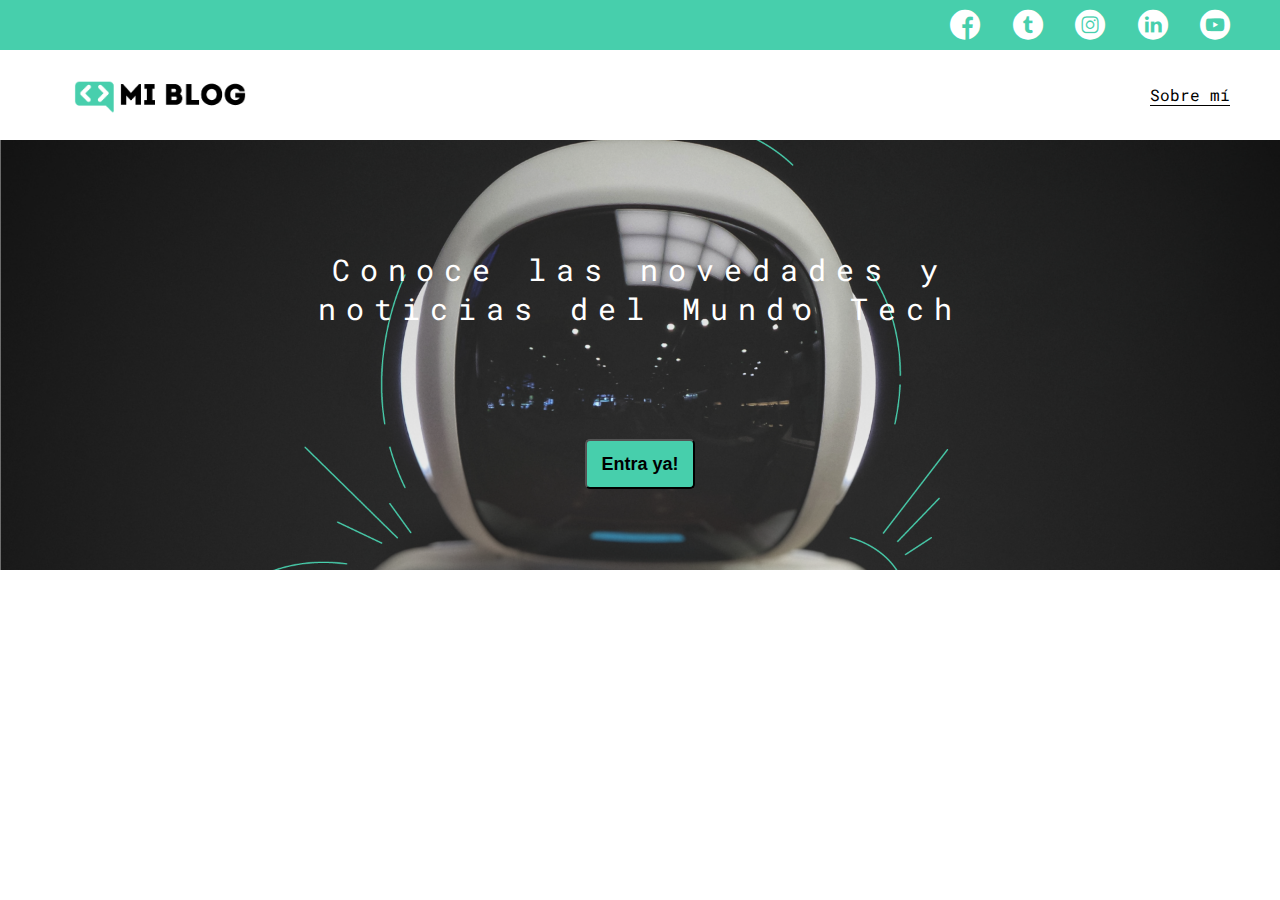
<file: index.html>
<!DOCTYPE html>
<html lang="en">

<head>
  <meta charset="UTF-8">
  <meta http-equiv="X-UA-Compatible" content="IE=edge">
  <meta name="viewport" content="width=device-width, initial-scale=1.0">
  <title>Mi Blog</title>
  <link rel="stylesheet" href="./css/main.css">
  <link rel="stylesheet" href="./css/font/flaticon.css">
  <link rel="stylesheet" href="./css/media-queries.css">
</head>

<body>

  <header>
    <section class="header-icons-container">
      <div class="icons">
        <a href="/"><span class="flaticon-001-facebook"></span></a>
        <a href="/"><span class="flaticon-002-twitter"></span></a>
        <a href="/"><span class="flaticon-011-instagram"></span></a>
        <a href="/"><span class="flaticon-010-linkedin"></span></a>
        <a href="/"><span class="flaticon-008-youtube"></span></a>
      </div>
    </section>
    <nav>
      <section class="nav-logo-container">
        <a href="/">
          <img src="assets/img/Logo-negro.png" alt="Logo de mi blog">
        </a>
      </section>
      <section class="profile-link">
        <a href="perfil.html">Sobre mí</a>
      </section>
    </nav>
  </header>

  <main class="home-main">
    <section>
      <p class="home-main-text">Conoce las novedades y noticias del Mundo Tech</p>
      <button class="home-main-button">
        <a href="blogs.html">Entra ya!</a>
      </button>
    </section>
  </main>

</body>

</html>
</file>
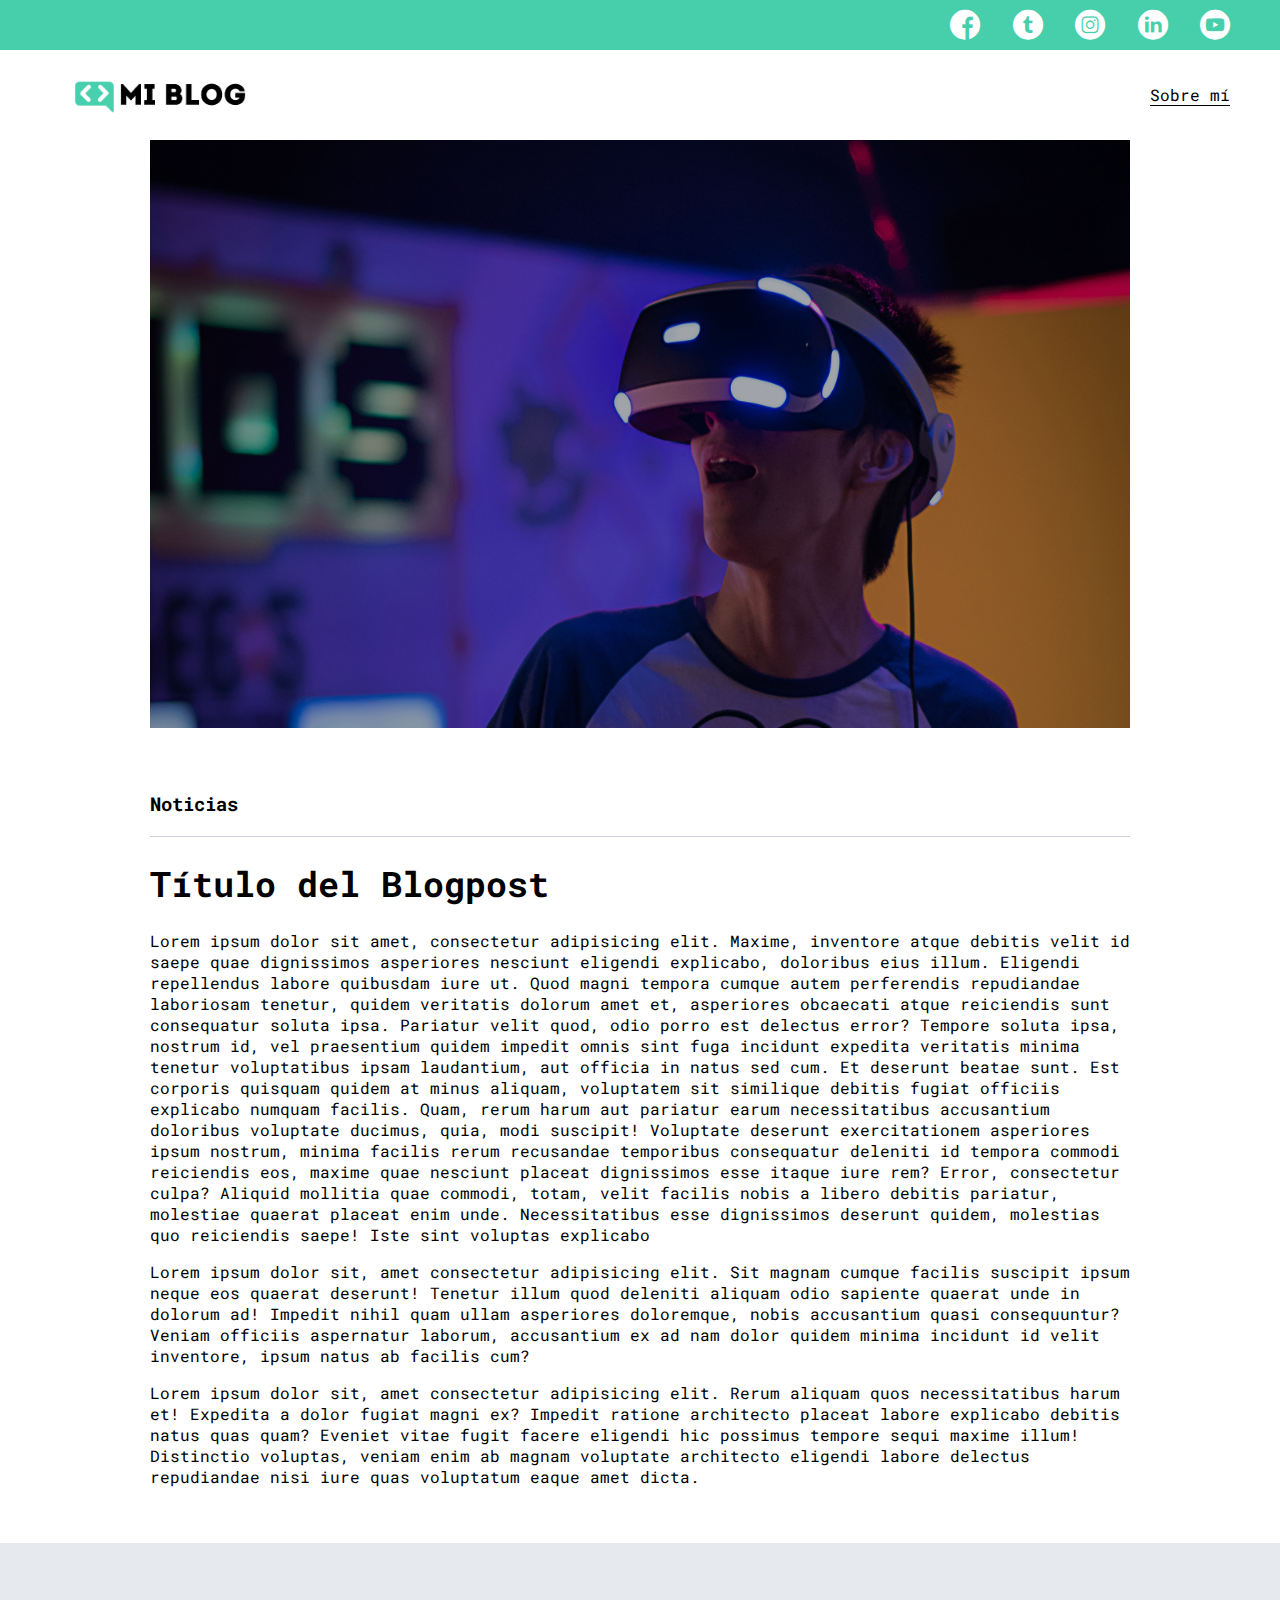
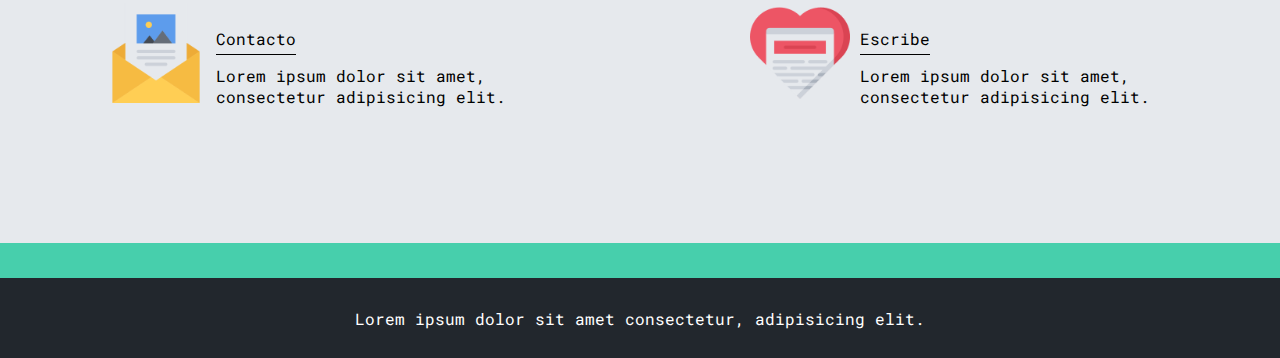
<file: blog.html>
<!DOCTYPE html>
<html lang="en">

<head>
  <meta charset="UTF-8">
  <meta http-equiv="X-UA-Compatible" content="IE=edge">
  <meta name="viewport" content="width=device-width, initial-scale=1.0">
  <title>Mi Blog</title>
  <link rel="stylesheet" href="./css/main.css">
  <link rel="stylesheet" href="./css/font/flaticon.css">
  <link rel="stylesheet" href="./css/media-queries.css">
</head>

<body class="home-body">

  <header>
    <section class="header-icons-container">
      <div class="icons">
        <a href="/"><span class="flaticon-001-facebook"></span></a>
        <a href="/"><span class="flaticon-002-twitter"></span></a>
        <a href="/"><span class="flaticon-011-instagram"></span></a>
        <a href="/"><span class="flaticon-010-linkedin"></span></a>
        <a href="/"><span class="flaticon-008-youtube"></span></a>
      </div>
    </section>
    <nav>
      <section class="nav-logo-container">
        <a href="index.html">
          <img src="assets/img/Logo-negro.png" alt="Logo de mi blog">
        </a>
      </section>
      <section class="profile-link">
        <a href="perfil.html">Sobre mí</a>
      </section>
    </nav>
  </header>

  <main>

    <section class="grid-container blogpost-img-container">
      <img src="assets/img/post-1.png" alt="Portada">
    </section>

    <section class="blogpost-main-container">
      <div class="grid-container">
        <h3>Noticias</h3>
        <article>
          <h1>Título del Blogpost</h1>
          <p>
            Lorem ipsum dolor sit amet, consectetur adipisicing elit. Maxime, inventore atque debitis velit id saepe
            quae dignissimos asperiores nesciunt eligendi explicabo, doloribus eius illum. Eligendi repellendus labore
            quibusdam iure ut.
            Quod magni tempora cumque autem perferendis repudiandae laboriosam tenetur, quidem veritatis dolorum amet
            et, asperiores obcaecati atque reiciendis sunt consequatur soluta ipsa. Pariatur velit quod, odio porro est
            delectus error?
            Tempore soluta ipsa, nostrum id, vel praesentium quidem impedit omnis sint fuga incidunt expedita veritatis
            minima tenetur voluptatibus ipsam laudantium, aut officia in natus sed cum. Et deserunt beatae sunt.
            Est corporis quisquam quidem at minus aliquam, voluptatem sit similique debitis fugiat officiis explicabo
            numquam facilis. Quam, rerum harum aut pariatur earum necessitatibus accusantium doloribus voluptate
            ducimus, quia, modi suscipit!
            Voluptate deserunt exercitationem asperiores ipsum nostrum, minima facilis rerum recusandae temporibus
            consequatur deleniti id tempora commodi reiciendis eos, maxime quae nesciunt placeat dignissimos esse itaque
            iure rem? Error, consectetur culpa?
            Aliquid mollitia quae commodi, totam, velit facilis nobis a libero debitis pariatur, molestiae quaerat
            placeat enim unde. Necessitatibus esse dignissimos deserunt quidem, molestias quo reiciendis saepe! Iste
            sint voluptas explicabo
          </p>
          <p>
            Lorem ipsum dolor sit, amet consectetur adipisicing elit. Sit magnam cumque facilis suscipit ipsum neque eos
            quaerat deserunt! Tenetur illum quod deleniti aliquam odio sapiente quaerat unde in dolorum ad!
            Impedit nihil quam ullam asperiores doloremque, nobis accusantium quasi consequuntur? Veniam officiis
            aspernatur laborum, accusantium ex ad nam dolor quidem minima incidunt id velit inventore, ipsum natus ab
            facilis cum?
          </p>
          <p>
            Lorem ipsum dolor sit, amet consectetur adipisicing elit. Rerum aliquam quos necessitatibus harum et!
            Expedita a dolor fugiat magni ex? Impedit ratione architecto placeat labore explicabo debitis natus quas
            quam?
            Eveniet vitae fugit facere eligendi hic possimus tempore sequi maxime illum! Distinctio voluptas, veniam
            enim ab magnam voluptate architecto eligendi labore delectus repudiandae nisi iure quas voluptatum eaque
            amet dicta.
          </p>
        </article>
      </div>
    </section>

    <section class="contact-main-container">
      <div>
        <img src="assets/img/013-newsletter.png" alt="Contacto">
        <div class="contact-left">
          <a href="/">Contacto</a>
          <p>Lorem ipsum dolor sit amet, consectetur adipisicing elit.</p>
        </div>
      </div>
      <div>
        <img src="assets/img/006-like.png" alt="Escribe">
        <div class="contact-right">
          <a href="/">Escribe</a>
          <p>Lorem ipsum dolor sit amet, consectetur adipisicing elit.</p>
        </div>
      </div>
    </section>

  </main>

  <footer>
    <p>Lorem ipsum dolor sit amet consectetur, adipisicing elit.</p>
  </footer>

</body>

</html>
</file>
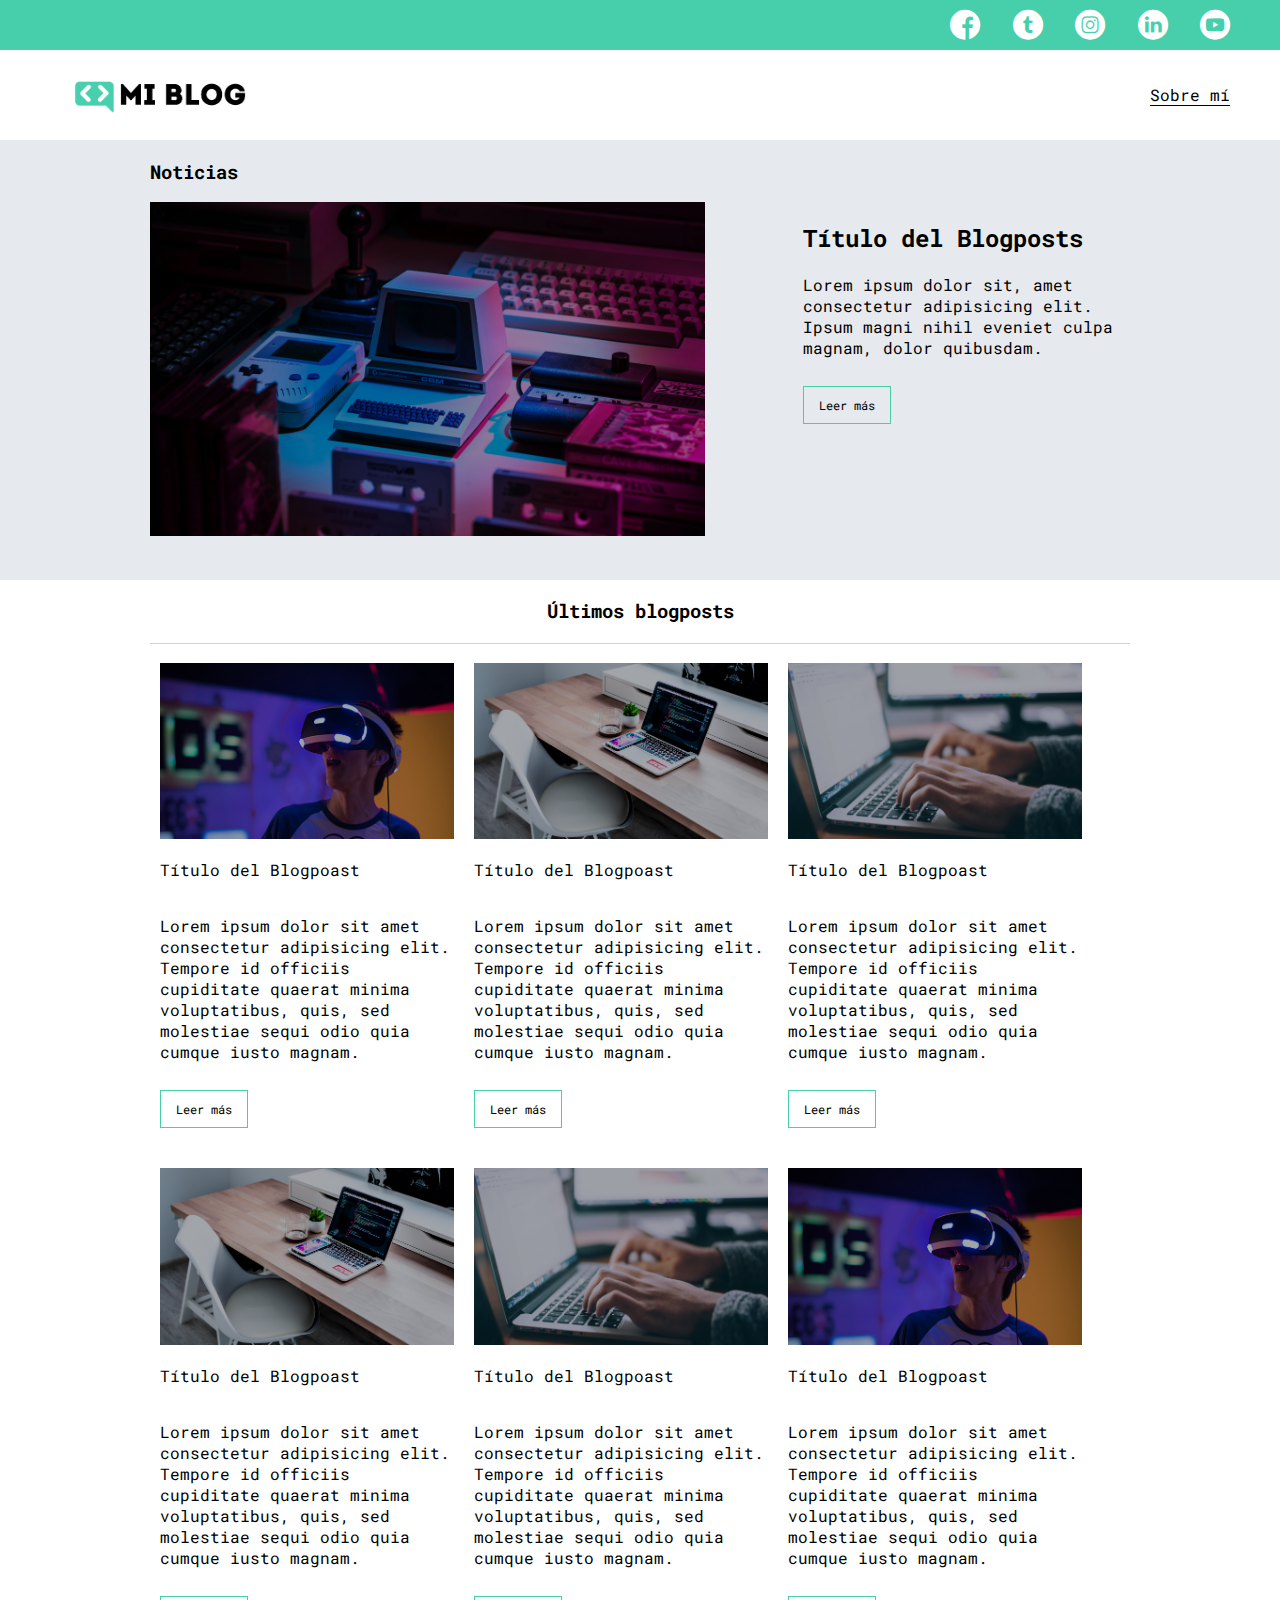
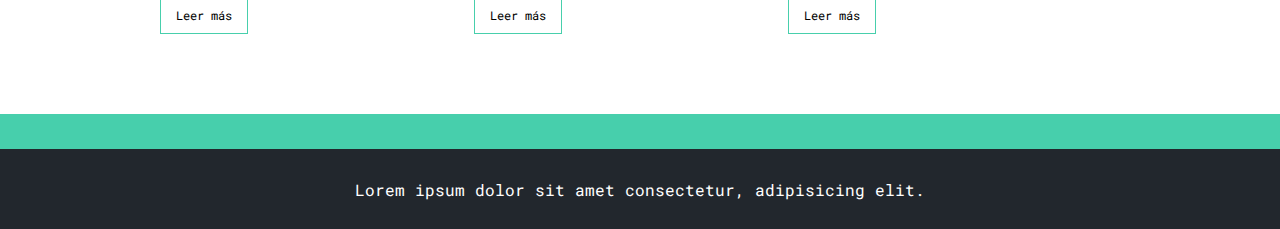
<file: blogs.html>
<!DOCTYPE html>
<html lang="en">

<head>
  <meta charset="UTF-8">
  <meta http-equiv="X-UA-Compatible" content="IE=edge">
  <meta name="viewport" content="width=device-width, initial-scale=1.0">
  <title>Mi Blog</title>
  <link rel="stylesheet" href="./css/main.css">
  <link rel="stylesheet" href="./css/font/flaticon.css">
  <link rel="stylesheet" href="./css/media-queries.css">
</head>

<body class="home-body">

  <header>
    <section class="header-icons-container">
      <div class="icons">
        <a href="/"><span class="flaticon-001-facebook"></span></a>
        <a href="/"><span class="flaticon-002-twitter"></span></a>
        <a href="/"><span class="flaticon-011-instagram"></span></a>
        <a href="/"><span class="flaticon-010-linkedin"></span></a>
        <a href="/"><span class="flaticon-008-youtube"></span></a>
      </div>
    </section>
    <nav>
      <section class="nav-logo-container">
        <a href="/">
          <img src="assets/img/Logo-negro.png" alt="Logo de mi blog">
        </a>
      </section>
      <section class="profile-link">
        <a href="perfil.html">Sobre mí</a>
      </section>
    </nav>
  </header>

  <main class="blogs-main">
    <section class="blogs-news-container">
      <div class="grid-container blogs-main-new">
        <h3>Noticias</h3>
        <div class="blogs-news-img-container">
          <img src="assets/img/main-news-img.png" alt="">
        </div>
        <div class="blogs-news-info-container">
          <h2>Título del Blogposts</h2>
          <p>
            Lorem ipsum dolor sit, amet consectetur adipisicing elit. Ipsum magni nihil eveniet culpa magnam, dolor quibusdam.
          </p>
          <a class="blogs-button" href="blog.html">Leer más</a>
        </div>
      </div>
    </section>

    <section class="blogs-posts-container">
      <div class="grid-container">
        <h3>Últimos blogposts</h3>
        <article class="post-container">
          <img src="assets/img/post-1.png" alt="">
          <p>Título del Blogpoast</p>
          <p>Lorem ipsum dolor sit amet consectetur adipisicing elit. Tempore id officiis cupiditate quaerat minima voluptatibus, quis, sed molestiae sequi odio quia cumque iusto magnam.</p>
          <a class="blogs-button" href="blog.html">Leer más</a>
        </article>
        <article class="post-container">
          <img src="assets/img/post-2.png" alt="">
          <p>Título del Blogpoast</p>
          <p>Lorem ipsum dolor sit amet consectetur adipisicing elit. Tempore id officiis cupiditate quaerat minima voluptatibus, quis, sed molestiae sequi odio quia cumque iusto magnam.</p>
          <a class="blogs-button" href="blog.html">Leer más</a>
        </article>
        <article class="post-container">
          <img src="assets/img/post-3.png" alt="">
          <p>Título del Blogpoast</p>
          <p>Lorem ipsum dolor sit amet consectetur adipisicing elit. Tempore id officiis cupiditate quaerat minima voluptatibus, quis, sed molestiae sequi odio quia cumque iusto magnam.</p>
          <a class="blogs-button" href="blog.html">Leer más</a>
        </article>
        <article class="post-container">
          <img src="assets/img/post-2.png" alt="">
          <p>Título del Blogpoast</p>
          <p>Lorem ipsum dolor sit amet consectetur adipisicing elit. Tempore id officiis cupiditate quaerat minima voluptatibus, quis, sed molestiae sequi odio quia cumque iusto magnam.</p>
          <a class="blogs-button" href="blog.html">Leer más</a>
        </article>
        <article class="post-container">
          <img src="assets/img/post-3.png" alt="">
          <p>Título del Blogpoast</p>
          <p>Lorem ipsum dolor sit amet consectetur adipisicing elit. Tempore id officiis cupiditate quaerat minima voluptatibus, quis, sed molestiae sequi odio quia cumque iusto magnam.</p>
          <a class="blogs-button" href="blog.html">Leer más</a>
        </article>
        <article class="post-container">
          <img src="assets/img/post-1.png" alt="">
          <p>Título del Blogpoast</p>
          <p>Lorem ipsum dolor sit amet consectetur adipisicing elit. Tempore id officiis cupiditate quaerat minima voluptatibus, quis, sed molestiae sequi odio quia cumque iusto magnam.</p>
          <a class="blogs-button" href="blog.html">Leer más</a>
        </article>
      </div>
    </section>
  </main>

  <footer>
    <p>Lorem ipsum dolor sit amet consectetur, adipisicing elit.</p>
  </footer>

</body>

</html>
</file>
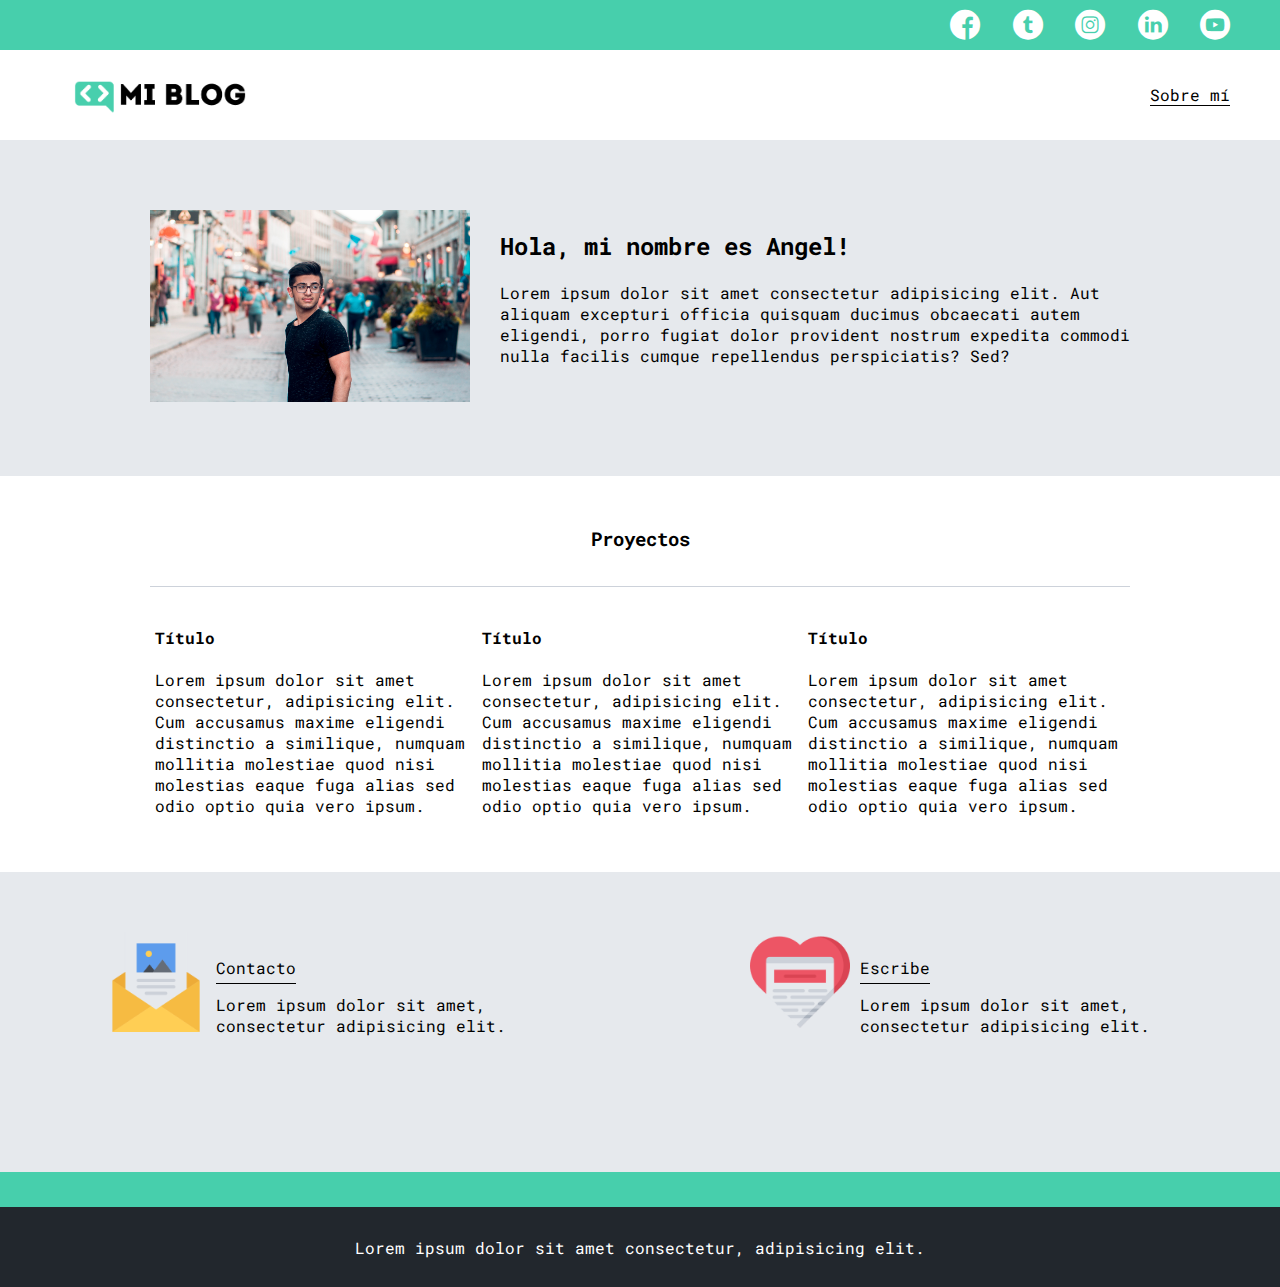
<file: perfil.html>
<!DOCTYPE html>
<html lang="en">

<head>
  <meta charset="UTF-8">
  <meta http-equiv="X-UA-Compatible" content="IE=edge">
  <meta name="viewport" content="width=device-width, initial-scale=1.0">
  <title>Mi Profile</title>
  <link rel="stylesheet" href="./css/main.css">
  <link rel="stylesheet" href="./css/font/flaticon.css">
  <link rel="stylesheet" href="./css/media-queries.css">
</head>

<body class="home-body">

  <header>
    <section class="header-icons-container">
      <div class="icons">
        <a href="/"><span class="flaticon-001-facebook"></span></a>
        <a href="/"><span class="flaticon-002-twitter"></span></a>
        <a href="/"><span class="flaticon-011-instagram"></span></a>
        <a href="/"><span class="flaticon-010-linkedin"></span></a>
        <a href="/"><span class="flaticon-008-youtube"></span></a>
      </div>
    </section>
    <nav>
      <section class="nav-logo-container">
        <a href="index.html">
          <img src="assets/img/Logo-negro.png" alt="Logo de mi blog">
        </a>
      </section>
      <section class="profile-link">
        <a href="perfil.html">Sobre mí</a>
      </section>
    </nav>
  </header>

  <main>

    <section class="profile-main-container">
      <div class="grid-container profile-container">
        <div>
          <img src="assets/img/profile-pic.jpg" alt="Imágen de perfil">
        </div>
        <div>
          <h2>Hola, mi nombre es Angel!</h2>
          <p>
            Lorem ipsum dolor sit amet consectetur adipisicing elit. Aut aliquam excepturi officia quisquam ducimus
            obcaecati autem eligendi, porro fugiat dolor provident nostrum expedita commodi nulla facilis cumque
            repellendus perspiciatis? Sed?
          </p>
        </div>
      </div>
    </section>

    <section class="profile-main-proyects">
      <div class="grid-container">
        <h3>Proyectos</h3>
        <div class="proyects-main-container">
          <article class="proyect-container">
            <h4>Título</h4>
            <p>
              Lorem ipsum dolor sit amet consectetur, adipisicing elit. Cum accusamus maxime eligendi distinctio a
              similique, numquam mollitia molestiae quod nisi molestias eaque fuga alias sed odio optio quia vero ipsum.
            </p>
          </article>
          <article class="proyect-container">
            <h4>Título</h4>
            <p>
              Lorem ipsum dolor sit amet consectetur, adipisicing elit. Cum accusamus maxime eligendi distinctio a
              similique, numquam mollitia molestiae quod nisi molestias eaque fuga alias sed odio optio quia vero ipsum.
            </p>
          </article>
          <article class="proyect-container">
            <h4>Título</h4>
            <p>
              Lorem ipsum dolor sit amet consectetur, adipisicing elit. Cum accusamus maxime eligendi distinctio a
              similique, numquam mollitia molestiae quod nisi molestias eaque fuga alias sed odio optio quia vero ipsum.
            </p>
          </article>
        </div>
      </div>
    </section>

    <section class="contact-main-container">
      <div>
        <img src="assets/img/013-newsletter.png" alt="Contacto">
        <div class="contact-left">
          <a href="/">Contacto</a>
          <p>Lorem ipsum dolor sit amet, consectetur adipisicing elit.</p>
        </div>
      </div>
      <div>
        <img src="assets/img/006-like.png" alt="Escribe">
        <div class="contact-right">
          <a href="/">Escribe</a>
          <p>Lorem ipsum dolor sit amet, consectetur adipisicing elit.</p>
        </div>
      </div>
    </section>

  </main>

  <footer>
    <p>Lorem ipsum dolor sit amet consectetur, adipisicing elit.</p>
  </footer>

</body>

</html>
</file>
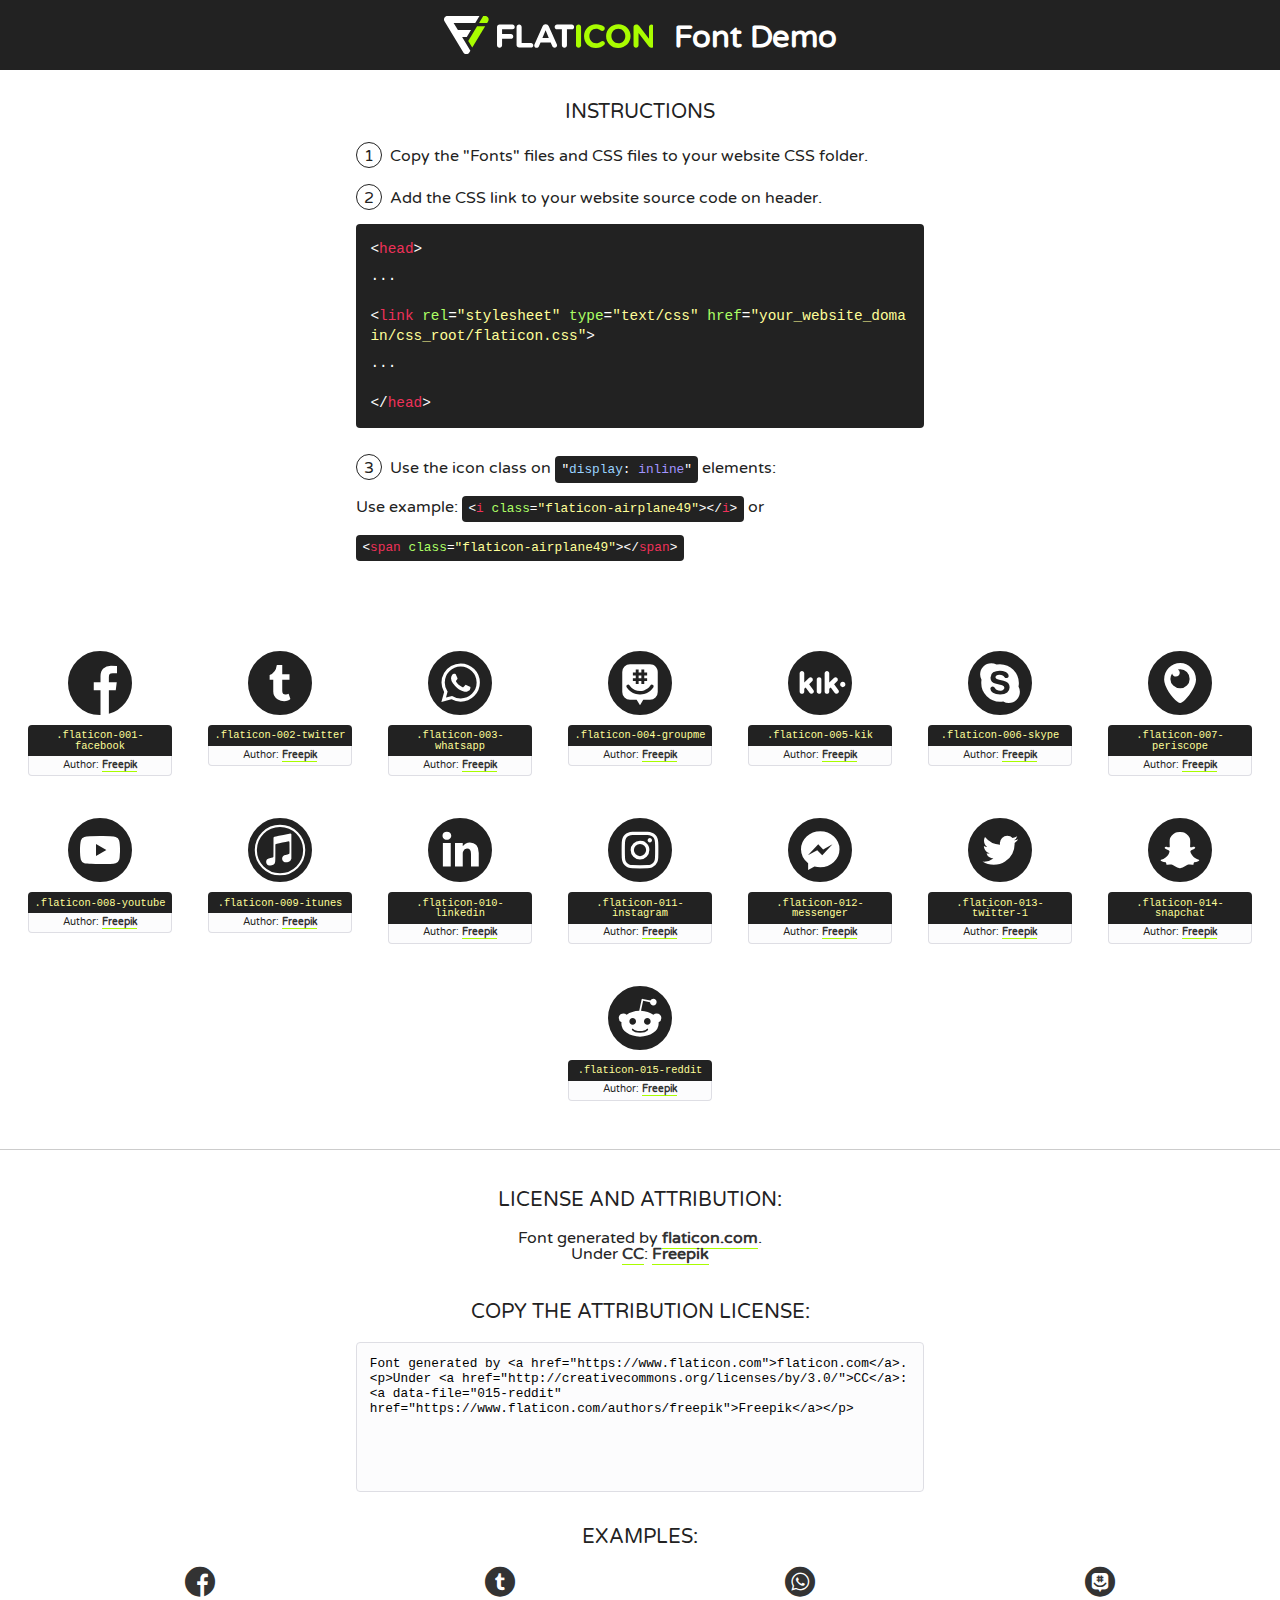
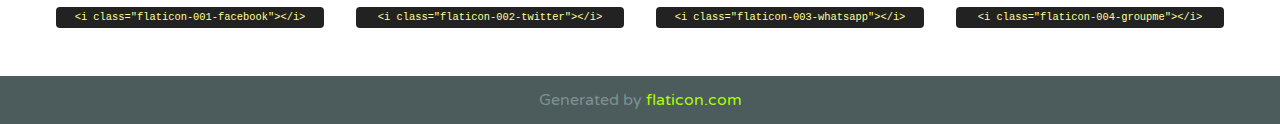
<file: css/font/flaticon.html>
<!DOCTYPE html>
<!--
  Flaticon icon font: Flaticon
  Creation date: 20/12/2018 09:27
-->
<html>
<!DOCTYPE html>
<html>

<head>
    <title>Flaticon WebFont</title>
    <link href="http://fonts.googleapis.com/css?family=Varela+Round" rel="stylesheet" type="text/css" />
    <link rel="stylesheet" type="text/css" href="flaticon.css">
    <meta charset="UTF-8">
    <style>
    html, body, div, span, applet, object, iframe,
    h1, h2, h3, h4, h5, h6, p, blockquote, pre,
    a, abbr, acronym, address, big, cite, code,
    del, dfn, em, img, ins, kbd, q, s, samp,
    small, strike, strong, sub, sup, tt, var,
    b, u, i, center,
    dl, dt, dd, ol, ul, li,
    fieldset, form, label, legend,
    table, caption, tbody, tfoot, thead, tr, th, td,
    article, aside, canvas, details, embed, 
    figure, figcaption, footer, header, hgroup, 
    menu, nav, output, ruby, section, summary,
    time, mark, audio, video {
        margin: 0;
        padding: 0;
        border: 0;
        font-size: 100%;
        font: inherit;
        vertical-align: baseline;
    }
    /* HTML5 display-role reset for older browsers */
    article, aside, details, figcaption, figure, 
    footer, header, hgroup, menu, nav, section {
        display: block;
    }
    body {
        line-height: 1;
    }
    ol, ul {
        list-style: none;
    }
    blockquote, q {
        quotes: none;
    }
    blockquote:before, blockquote:after,
    q:before, q:after {
        content: '';
        content: none;
    }
    table {
        border-collapse: collapse;
        border-spacing: 0;
    }
    body {
        font-family: 'Varela Round', Helvetica, Arial, sans-serif;
        font-size: 16px;
        color: #222;
    }
    a {
        color: #333;
        border-bottom: 1px solid #a9fd00;
        font-weight: bold;
        text-decoration: none;
    }
    * {
        -moz-box-sizing: border-box;
        -webkit-box-sizing: border-box;
        box-sizing: border-box;
        margin: 0;
        padding: 0;
    }
    [class^="flaticon-"]:before, [class*=" flaticon-"]:before, [class^="flaticon-"]:after, [class*=" flaticon-"]:after {
        font-family: Flaticon;
        font-size: 30px;
        font-style: normal;
        margin-left: 20px;
        color: #333;
    }
    .wrapper {
        max-width: 600px;
        margin: auto;
        padding: 0 1em;
    }
    .title {
        font-size: 1.25em;
        text-align: center;
        margin-bottom: 1em;
        text-transform: uppercase;
    }
    header {
        text-align: center;
        background-color: #222;
        color: #fff;
        padding: 1em;
    }
    header .logo {
        width: 210px;
        height: 38px;
        display: inline-block;
        vertical-align: middle;
        margin-right: 1em;
        border: none;
    }
    header strong {
        font-size: 1.95em;
        font-weight: bold;
        vertical-align: middle;
        margin-top: 5px;
        display: inline-block;
    }
    .demo {
        margin: 2em auto;
        line-height: 1.25em;
    }
    .demo ul li {
        margin-bottom: 1em;
    }
    .demo ul li .num {
        color: #222;
        border-radius: 20px;
        display: inline-block;
        width: 26px;
        padding: 3px;
        height: 26px;
        text-align: center;
        margin-right: 0.5em;
        border: 1px solid #222;
    }
    .demo ul li code {
        background-color: #222;
        border-radius: 4px;
        padding: 0.25em 0.5em;
        display: inline-block;
        color: #fff;
        font-family: Consolas,Monaco,Lucida Console,Liberation Mono,DejaVu Sans Mono,Bitstream Vera Sans Mono,Courier New, monospace;
        font-weight: lighter;
        margin-top: 1em;
        font-size: 0.8em;
        word-break: break-all;
    }
    .demo ul li code.big {
        padding: 1em;
        font-size: 0.9em;
    }
    .demo ul li code .red {
        color: #EF3159;
    }
    .demo ul li code .green {
        color: #ACFF65;
    }
    .demo ul li code .yellow {
        color: #FFFF99;
    }
    .demo ul li code .blue {
        color: #99D3FF;
    }
    .demo ul li code .purple {
        color: #A295FF;
    }
    .demo ul li code .dots {
        margin-top: 0.5em;
        display: block;
    }
    #glyphs {
        border-bottom: 1px solid #ccc;
        padding: 2em 0;
        text-align: center;
    }
    .glyph {
        display: inline-block;
        width: 9em;
        margin: 1em;
        text-align: center;
        vertical-align: top;
        background: #FFF;
    }
    .glyph .glyph-icon {
        padding: 10px;
        display: block;
        font-family:"Flaticon";
        font-size: 64px;
        line-height: 1;
    }
    .glyph .glyph-icon:before {
        font-size: 64px;
        color: #222;
        margin-left: 0;
    }
    .class-name {
        font-size: 0.65em;
        background-color: #222;
        color: #fff;
        border-radius: 4px 4px 0 0;
        padding: 0.5em;
        color: #FFFF99;
        font-family: Consolas,Monaco,Lucida Console,Liberation Mono,DejaVu Sans Mono,Bitstream Vera Sans Mono,Courier New, monospace;
    }
    .author-name {
        font-size: 0.6em;
        background-color: #fcfcfd;
        border: 1px solid #DEDEE4;
        border-top: 0;
        border-radius: 0 0 4px 4px;
        padding: 0.5em;
    }
    .class-name:last-child {
        font-size: 10px;
        color:#888;
    }
    .class-name:last-child a {
        font-size: 10px;
        color:#555;
    }
    .class-name:last-child a:hover {
        color:#a9fd00;
    }
    .glyph > input {
        display: block;
        width: 100px;
        margin: 5px auto;
        text-align: center;
        font-size: 12px;
        cursor: text;
    }
    .glyph > input.icon-input {
        font-family:"Flaticon";
        font-size: 16px;
        margin-bottom: 10px;
    }
    .attribution .title {
        margin-top: 2em;
    }
    .attribution textarea {
        background-color: #fcfcfd;
        padding: 1em;
        border: none;
        box-shadow: none;
        border: 1px solid #DEDEE4;
        border-radius: 4px;
        resize: none;
        width: 100%;
        height: 150px;
        font-size: 0.8em;
        font-family: Consolas,Monaco,Lucida Console,Liberation Mono,DejaVu Sans Mono,Bitstream Vera Sans Mono,Courier New, monospace;
        -webkit-appearance: none;
    }
    .iconsuse {
        margin: 2em auto;
        text-align: center;
        max-width: 1200px;
    }
    .iconsuse:after {
        content: '';
        display: table;
        clear: both;
    }
    .iconsuse .image {
        float: left;
        width: 25%;
        padding: 0 1em;
    }
    .iconsuse .image p {
        margin-bottom: 1em;
    }
    .iconsuse .image span {
        display: block;
        font-size: 0.65em;
        background-color: #222;
        color: #fff;
        border-radius: 4px;
        padding: 0.5em;
        color: #FFFF99;
        margin-top: 1em;
        font-family: Consolas,Monaco,Lucida Console,Liberation Mono,DejaVu Sans Mono,Bitstream Vera Sans Mono,Courier New, monospace;
    }
    #footer {
        text-align: center;
        background-color: #4C5B5C;
        color: #7c9192;
        padding: 1em;
    }
    #footer a {
        border: none;
        color: #a9fd00;
        font-weight: normal;
    }
    @media (max-width: 960px) {
        .iconsuse .image {
            width: 50%;
        }
    }
    @media (max-width: 560px) {
        .iconsuse .image {
            width: 100%;
        }
    }
    </style>
</head>

<body class="characters-off">

    <header>
        <a href="https://www.flaticon.com" target="_blank" class="logo">
            <svg version="1.1" xmlns="http://www.w3.org/2000/svg" xmlns:xlink="http://www.w3.org/1999/xlink" xmlns:a="http://ns.adobe.com/AdobeSVGViewerExtensions/3.0/" viewBox="0 0 560.875 102.036" enable-background="new 0 0 560.875 102.036" xml:space="preserve">
                <defs>
                </defs>
                <g>
                    <g class="letters">
                        <path fill="#ffffff" d="M141.596,29.675c0-3.777,2.985-6.767,6.764-6.767h34.438c3.426,0,6.15,2.728,6.15,6.15
                        c0,3.43-2.724,6.149-6.15,6.149h-27.674v13.091h23.719c3.429,0,6.151,2.724,6.151,6.15c0,3.43-2.723,6.149-6.151,6.149h-23.719
                        v17.574c0,3.773-2.986,6.761-6.764,6.761c-3.779,0-6.764-2.989-6.764-6.761V29.675z"></path>
                        <path fill="#ffffff" d="M193.844,29.149c0-3.781,2.985-6.767,6.764-6.767c3.776,0,6.763,2.985,6.763,6.767v42.957h25.039
                        c3.426,0,6.149,2.726,6.149,6.153c0,3.425-2.723,6.15-6.149,6.15h-31.802c-3.779,0-6.764-2.986-6.764-6.768V29.149z"></path>
                        <path fill="#ffffff" d="M241.891,75.71l21.438-48.407c1.492-3.341,4.215-5.357,7.906-5.357h0.792
                        c3.686,0,6.323,2.017,7.815,5.357l21.439,48.407c0.436,0.967,0.701,1.845,0.701,2.723c0,3.602-2.809,6.501-6.414,6.501
                        c-3.161,0-5.269-1.845-6.499-4.655l-4.132-9.661h-27.059l-4.301,10.102c-1.144,2.631-3.426,4.214-6.237,4.214
                        c-3.517,0-6.24-2.81-6.24-6.325C241.1,77.64,241.451,76.677,241.891,75.71z M279.932,58.666l-8.521-20.297l-8.526,20.297H279.932
                        z"></path>
                        <path fill="#ffffff" d="M314.864,35.387H301.86c-3.429,0-6.239-2.813-6.239-6.238c0-3.429,2.811-6.24,6.239-6.24h39.533
                        c3.426,0,6.237,2.811,6.237,6.24c0,3.425-2.811,6.238-6.237,6.238h-13.001v42.785c0,3.773-2.99,6.761-6.764,6.761
                        c-3.779,0-6.764-2.989-6.764-6.761V35.387z"></path>
                        <path fill="#A9FD00" d="M352.615,29.149c0-3.781,2.985-6.767,6.767-6.767c3.774,0,6.761,2.985,6.761,6.767v49.024
                        c0,3.773-2.987,6.761-6.761,6.761c-3.781,0-6.767-2.989-6.767-6.761V29.149z"></path>
                        <path fill="#A9FD00" d="M374.132,53.836v-0.179c0-17.481,13.178-31.801,32.065-31.801c9.22,0,15.459,2.458,20.557,6.238
                        c1.402,1.054,2.637,2.985,2.637,5.357c0,3.692-2.985,6.59-6.681,6.59c-1.845,0-3.071-0.702-4.044-1.319
                        c-3.776-2.813-7.729-4.393-12.562-4.393c-10.364,0-17.831,8.611-17.831,19.154v0.173c0,10.542,7.291,19.329,17.831,19.329
                        c5.715,0,9.492-1.756,13.359-4.834c1.049-0.874,2.458-1.491,4.039-1.491c3.429,0,6.325,2.813,6.325,6.236
                        c0,2.106-1.056,3.78-2.282,4.834c-5.539,4.834-12.036,7.733-21.878,7.733C387.572,85.464,374.132,71.493,374.132,53.836z"></path>
                        <path fill="#A9FD00" d="M433.009,53.836v-0.179c0-17.481,13.79-31.801,32.766-31.801c18.981,0,32.592,14.143,32.592,31.628v0.173
                        c0,17.483-13.785,31.807-32.769,31.807C446.625,85.464,433.009,71.32,433.009,53.836z M484.224,53.836v-0.179
                        c0-10.539-7.725-19.326-18.626-19.326c-10.893,0-18.449,8.611-18.449,19.154v0.173c0,10.542,7.73,19.329,18.626,19.329
                        C476.676,72.986,484.224,64.378,484.224,53.836z"></path>
                        <path fill="#A9FD00" d="M506.233,29.321c0-3.774,2.99-6.763,6.767-6.763h1.401c3.252,0,5.183,1.583,7.029,3.953l26.093,34.265
                        V29.059c0-3.692,2.99-6.677,6.681-6.677c3.683,0,6.671,2.985,6.671,6.677v48.934c0,3.78-2.987,6.765-6.764,6.765h-0.436
                        c-3.257,0-5.188-1.581-7.034-3.953l-27.056-35.492v32.944c0,3.687-2.985,6.676-6.678,6.676c-3.683,0-6.673-2.989-6.673-6.676
                        V29.321z"></path>
                    </g>
                    <g class="insignia">
                        <path fill="#ffffff" d="M48.372,56.137h12.517l11.156-18.537H37.186L25.688,18.539h57.825L94.668,0H9.271
                        C5.925,0,2.842,1.801,1.198,4.716c-1.644,2.907-1.593,6.482,0.134,9.343l50.38,83.501c1.678,2.781,4.689,4.476,7.938,4.476
                        c3.246,0,6.257-1.695,7.935-4.476l2.898-4.804L48.372,56.137z"></path>
                        <g class="i">
                            <path fill="#A9FD00" d="M93.575,18.539h0.031v0.004l21.652,0.004l2.705-4.488c1.727-2.861,1.778-6.436,0.133-9.343
                            C116.454,1.801,113.371,0,110.026,0h-5.294L93.575,18.539z"></path>
                            <polygon fill="#A9FD00" points="88.291,27.356 64.725,66.486 75.519,84.404 109.942,27.356"></polygon>
                        </g>
                    </g>
                </g>
            </svg>
        </a>
        <strong>Font Demo</strong>
    </header>


    <section class="demo wrapper">

        <p class="title">Instructions</p>

        <ul>
            <li>
                <span class="num">1</span>Copy the "Fonts" files and CSS files to your website CSS folder.
            </li>
            <li>
                <span class="num">2</span>Add the CSS link to your website source code on header.
                <code class="big">
                    &lt;<span class="red">head</span>&gt;
                    <br/><span class="dots">...</span>
                    <br/>&lt;<span class="red">link</span> <span class="green">rel</span>=<span class="yellow">"stylesheet"</span> <span class="green">type</span>=<span class="yellow">"text/css"</span> <span class="green">href</span>=<span class="yellow">"your_website_domain/css_root/flaticon.css"</span>&gt;
                    <br/><span class="dots">...</span>
                    <br/>&lt;/<span class="red">head</span>&gt;
                </code>
            </li>

            <li>
                <p>
                    <span class="num">3</span>Use the icon class on <code>"<span class="blue">display</span>:<span class="purple"> inline</span>"</code> elements:
                    <br />
                    Use example: <code>&lt;<span class="red">i</span> <span class="green">class</span>=<span class="yellow">&quot;flaticon-airplane49&quot;</span>&gt;&lt;/<span class="red">i</span>&gt;</code> or <code>&lt;<span class="red">span</span> <span class="green">class</span>=<span class="yellow">&quot;flaticon-airplane49&quot;</span>&gt;&lt;/<span class="red">span</span>&gt;</code>
            </li>
        </ul>

    </section>




   <section id="glyphs">          
    
      
        <div class="glyph"><div class="glyph-icon flaticon-001-facebook"></div>
            <div class="class-name">.flaticon-001-facebook</div>
            <div class="author-name">Author: <a data-file="001-facebook" href="https://www.flaticon.com/authors/freepik">Freepik</a> </div> 
        </div>        
        
        <div class="glyph"><div class="glyph-icon flaticon-002-twitter"></div>
            <div class="class-name">.flaticon-002-twitter</div>
            <div class="author-name">Author: <a data-file="002-twitter" href="https://www.flaticon.com/authors/freepik">Freepik</a> </div> 
        </div>        
        
        <div class="glyph"><div class="glyph-icon flaticon-003-whatsapp"></div>
            <div class="class-name">.flaticon-003-whatsapp</div>
            <div class="author-name">Author: <a data-file="003-whatsapp" href="https://www.flaticon.com/authors/freepik">Freepik</a> </div> 
        </div>        
        
        <div class="glyph"><div class="glyph-icon flaticon-004-groupme"></div>
            <div class="class-name">.flaticon-004-groupme</div>
            <div class="author-name">Author: <a data-file="004-groupme" href="https://www.flaticon.com/authors/freepik">Freepik</a> </div> 
        </div>        
        
        <div class="glyph"><div class="glyph-icon flaticon-005-kik"></div>
            <div class="class-name">.flaticon-005-kik</div>
            <div class="author-name">Author: <a data-file="005-kik" href="https://www.flaticon.com/authors/freepik">Freepik</a> </div> 
        </div>        
        
        <div class="glyph"><div class="glyph-icon flaticon-006-skype"></div>
            <div class="class-name">.flaticon-006-skype</div>
            <div class="author-name">Author: <a data-file="006-skype" href="https://www.flaticon.com/authors/freepik">Freepik</a> </div> 
        </div>        
        
        <div class="glyph"><div class="glyph-icon flaticon-007-periscope"></div>
            <div class="class-name">.flaticon-007-periscope</div>
            <div class="author-name">Author: <a data-file="007-periscope" href="https://www.flaticon.com/authors/freepik">Freepik</a> </div> 
        </div>        
        
        <div class="glyph"><div class="glyph-icon flaticon-008-youtube"></div>
            <div class="class-name">.flaticon-008-youtube</div>
            <div class="author-name">Author: <a data-file="008-youtube" href="https://www.flaticon.com/authors/freepik">Freepik</a> </div> 
        </div>        
        
        <div class="glyph"><div class="glyph-icon flaticon-009-itunes"></div>
            <div class="class-name">.flaticon-009-itunes</div>
            <div class="author-name">Author: <a data-file="009-itunes" href="https://www.flaticon.com/authors/freepik">Freepik</a> </div> 
        </div>        
        
        <div class="glyph"><div class="glyph-icon flaticon-010-linkedin"></div>
            <div class="class-name">.flaticon-010-linkedin</div>
            <div class="author-name">Author: <a data-file="010-linkedin" href="https://www.flaticon.com/authors/freepik">Freepik</a> </div> 
        </div>        
        
        <div class="glyph"><div class="glyph-icon flaticon-011-instagram"></div>
            <div class="class-name">.flaticon-011-instagram</div>
            <div class="author-name">Author: <a data-file="011-instagram" href="https://www.flaticon.com/authors/freepik">Freepik</a> </div> 
        </div>        
        
        <div class="glyph"><div class="glyph-icon flaticon-012-messenger"></div>
            <div class="class-name">.flaticon-012-messenger</div>
            <div class="author-name">Author: <a data-file="012-messenger" href="https://www.flaticon.com/authors/freepik">Freepik</a> </div> 
        </div>        
        
        <div class="glyph"><div class="glyph-icon flaticon-013-twitter-1"></div>
            <div class="class-name">.flaticon-013-twitter-1</div>
            <div class="author-name">Author: <a data-file="013-twitter-1" href="https://www.flaticon.com/authors/freepik">Freepik</a> </div> 
        </div>        
        
        <div class="glyph"><div class="glyph-icon flaticon-014-snapchat"></div>
            <div class="class-name">.flaticon-014-snapchat</div>
            <div class="author-name">Author: <a data-file="014-snapchat" href="https://www.flaticon.com/authors/freepik">Freepik</a> </div> 
        </div>        
        
        <div class="glyph"><div class="glyph-icon flaticon-015-reddit"></div>
            <div class="class-name">.flaticon-015-reddit</div>
            <div class="author-name">Author: <a data-file="015-reddit" href="https://www.flaticon.com/authors/freepik">Freepik</a> </div> 
        </div>        
        

    </section>



    <section class="attribution wrapper"   style="text-align:center;">

      <div class="title">License and attribution:</div><div class="attrDiv">Font generated by <a href="https://www.flaticon.com">flaticon.com</a>. <div><p>Under <a href="http://creativecommons.org/licenses/by/3.0/">CC</a>: <a data-file="015-reddit" href="https://www.flaticon.com/authors/freepik">Freepik</a></p>  </div>
      </div>
      <div class="title">Copy the Attribution License:</div>

    <textarea onclick="this.focus();this.select();">Font generated by &lt;a href=&quot;https://www.flaticon.com&quot;&gt;flaticon.com&lt;/a&gt;. <p>Under <a href="http://creativecommons.org/licenses/by/3.0/">CC</a>: <a data-file="015-reddit" href="https://www.flaticon.com/authors/freepik">Freepik</a></p>  
     </textarea>

    </section>

    <section class="iconsuse">

          <div class="title">Examples:</div>            
             
            <div class="image">
                <p>
                    <i class="glyph-icon flaticon-001-facebook"></i> 
                    <span>&lt;i class=&quot;flaticon-001-facebook&quot;&gt;&lt;/i&gt;</span>
                </p>
            </div>
            
            <div class="image">
                <p>
                    <i class="glyph-icon flaticon-002-twitter"></i> 
                    <span>&lt;i class=&quot;flaticon-002-twitter&quot;&gt;&lt;/i&gt;</span>
                </p>
            </div>
            
            <div class="image">
                <p>
                    <i class="glyph-icon flaticon-003-whatsapp"></i> 
                    <span>&lt;i class=&quot;flaticon-003-whatsapp&quot;&gt;&lt;/i&gt;</span>
                </p>
            </div>
            
            <div class="image">
                <p>
                    <i class="glyph-icon flaticon-004-groupme"></i> 
                    <span>&lt;i class=&quot;flaticon-004-groupme&quot;&gt;&lt;/i&gt;</span>
                </p>
            </div>
                       
        </div>
                            
    </section>

<div id="footer">
    <div>Generated by <a href="https://www.flaticon.com">flaticon.com</a>
    </div>
</div>



</body>
</html>
</file>
<file: css/main.css>
@import url('https://fonts.googleapis.com/css2?family=Roboto+Mono:wght@400;500;700&family=Roboto+Slab:wght@400;700&family=Roboto:wght@400;500;700;900&display=swap');

/* 
 * font-family: 'Roboto', sans-serif;
 * font-family: 'Roboto Mono', monospace;
 * font-family: 'Roboto Slab', serif; 
*/

body {
  font-family: 'Roboto Mono', monospace;
  margin: 0;
  padding: 0;
}

a {
  text-decoration: none;
  display: inline;
  color: black;
}

/* .home-body {
  position: fixed;
  top: 0;
  left: 0;
  right: 0;
  bottom: 0;
} */

.grid-container {
  max-width: 980px;
  margin: auto;
}

header {
  width: 100%;
  height: 140px;
  display: grid;
  grid-template-rows: repeat(2, 1fr);
}

header .header-icons-container {
  width: 100%;
  height: 50px;
  display: grid;
  background-color: #47cfac;
}

header .header-icons-container .icons {
  width: 300px;
  height: auto;
  display: flex;
  justify-items: flex-end;
  align-items: center;
  justify-content: space-between;
  justify-self: end;
  margin-right: 50px;
}

header .icons span {
  color: white;
}

nav {
  display: grid;
  grid-template-columns: 1fr 1fr;
  height: 90px;
}

nav .nav-logo-container {
  margin-left: 50px;
}

nav .nav-logo-container img {
  width: 220px;
  margin-top: 10px;
}

nav .profile-link {
  display: flex;
  align-items: center;
  justify-content: flex-end;
  margin-right: 50px;
}

nav .profile-link a {
  color: black;
  border-bottom: 1px solid black;
}

.home-main {
  display: grid;
  grid-template-columns: 1fr 4fr 1fr;
  height: 100%;
  background-image: url('../assets/img/Cover.png');
  background-position: center;
  background-repeat: no-repeat;
  background-size: cover;
}

.home-main section {
  display: grid;
  grid-column: 2;
  justify-items: center;
  height: 350px;
  margin-top: 80px;
}

.home-main-text {
  font-family: 'Roboto Mono', monospace;
  font-size: 30px;
  font-weight: 700px;
  letter-spacing: 10px;
  color: white;
  text-align: center;
}

.home-main-button {
  width: 110px;
  height: 50px;
  background-color: #47cfac;
  border-radius: 5px;
  display: grid;
  align-items: center;
}

.home-main-button a {
  font-weight: 700;
  font-size: 18px;
}

/* Blogs */
.blogs-main {
  display: grid;
}

.blogs-news-container {
  background-color: #e6e9ed;
  padding: 0 50px 40px;
}

.blogs-main-new {
  display: grid;
  grid-template-columns: 2fr 1fr;
  grid-template-rows: 2fr;
}

.blogs-news-img-container {
  grid-column: 1;
}

.blogs-news-img-container img {
  width: 85%;
}

.blogs-news-info-container {
  grid-column: 2;
}

.blogs-news-info-container p {
  margin-bottom: 35px;
}

.blogs-posts-container {
  padding: 0 50px 40px;
}

.blogs-posts-container h3 {
  border-bottom: 1px solid #cdd2da;
  padding-bottom: 20px;
  text-align: center;
}

.blogs-button {
  border: 1px solid #47cfac;
  padding: 10px 15px;
  font-size: 12px;
}

.blogs-posts-container .post-container {
  display: inline-block;
  padding-left: 10px;
  max-width: 30%;
  margin-bottom: 50px;
}

.blogs-posts-container .post-container p {
  margin-bottom: 35px;
}

.blogs-posts-container .post-container img {
  width: 100%;
}

footer {
  width: 100%;
  height: 80px;
  background-color: #22272d;
  border-top: 35px solid #47cfac;
  text-align: center;
}

footer p {
  color: white;
  margin-top: 30px;
}

/* Blog */
.blogpost-img-container {
  padding: 0 50px 40px;
}

.blogpost-img-container img {
  width: 100%;
}

.blogpost-main-container {
  padding: 0 50px 40px;
}

.blogpost-main-container h3 {
  border-bottom: 1px solid #cdd2da;
  padding-bottom: 20px;
}

.blogpost-main-container article h1 {
  font-size: 35px;
}

/* Contact */
.contact-main-container {
  width: 100%;
  min-height: 250px;
  background-color: #e6e9ed;
  text-align: center;
  padding-bottom: 50px;
}

.contact-main-container div {
  display: inline-block;
  width: 49.5%;
  height: 100%;
}

.contact-main-container div a {
  border-bottom: 1px solid black;
  padding-bottom: 5px;
}

.contact-main-container .contact-left, .contact-right {
  text-align: initial;
  margin-top: 85px;
}

.contact-main-container img {
  width: 100px;
}

/* Profile */
.profile-main-container {
  padding: 70px 40px;
  background-color: #e6e9ed;
  margin-bottom: 50px;
}

.profile-main-container img {
  width: 320px;
  margin-right: 30px;
}

.profile-main-container .profile-container {
  display: flex;
}

.profile-main-proyects {
  padding: 0 50px 40px; /* 0 => arriba | 50px => derecha, izquierda | 40px => abajo */
}

.profile-main-proyects h3 {
  border-bottom: 1px solid #cdd2da;
  padding-bottom: 35px;
  text-align: center;
}

.proyects-main-container {
  display: grid;
  grid-template-columns: 1fr 1fr 1fr;
}

.proyect-container {
  padding: 0 5px;
}
</file>
<file: css/font/flaticon.css>
/*
  	Flaticon icon font: Flaticon
  	Creation date: 20/12/2018 09:27
  	*/

@font-face {
  font-family: "Flaticon";
  src: url("./Flaticon.eot");
  src: url("./Flaticon.eot?#iefix") format("embedded-opentype"),
       url("./Flaticon.woff") format("woff"),
       url("./Flaticon.ttf") format("truetype"),
       url("./Flaticon.svg#Flaticon") format("svg");
  font-weight: normal;
  font-style: normal;
}

@media screen and (-webkit-min-device-pixel-ratio:0) {
  @font-face {
    font-family: "Flaticon";
    src: url("./Flaticon.svg#Flaticon") format("svg");
  }
}

[class^="flaticon-"]:before, [class*=" flaticon-"]:before,
[class^="flaticon-"]:after, [class*=" flaticon-"]:after {   
  font-family: Flaticon;
        font-size: 30px;
font-style: normal;
margin-left: 20px;
}

.flaticon-001-facebook:before { content: "\f100"; }
.flaticon-002-twitter:before { content: "\f101"; }
.flaticon-003-whatsapp:before { content: "\f102"; }
.flaticon-004-groupme:before { content: "\f103"; }
.flaticon-005-kik:before { content: "\f104"; }
.flaticon-006-skype:before { content: "\f105"; }
.flaticon-007-periscope:before { content: "\f106"; }
.flaticon-008-youtube:before { content: "\f107"; }
.flaticon-009-itunes:before { content: "\f108"; }
.flaticon-010-linkedin:before { content: "\f109"; }
.flaticon-011-instagram:before { content: "\f10a"; }
.flaticon-012-messenger:before { content: "\f10b"; }
.flaticon-013-twitter-1:before { content: "\f10c"; }
.flaticon-014-snapchat:before { content: "\f10d"; }
.flaticon-015-reddit:before { content: "\f10e"; }
</file>
<file: css/media-queries.css>
@media (max-width: 900px) {

  .blogs-main-new {
    grid-template-columns: 1fr;
    grid-template-rows: 3fr;
  }

  .blogs-news-img-container {
    grid-row: 2;
  }

  .blogs-news-info-container {
    grid-column: 1;
    grid-row: 3;
  }

  .blogs-posts-container .post-container {
    max-width: 45%;
  }

  .proyects-main-container {
    grid-template-columns: 1fr 1fr;
    grid-template-rows: 2fr;
  }

  .profile-main-container .profile-container {
    display: block;
  }

}

@media (max-width: 600px) {

  .blogs-posts-container .post-container {
    max-width: 95%;
  }

}
</file>
